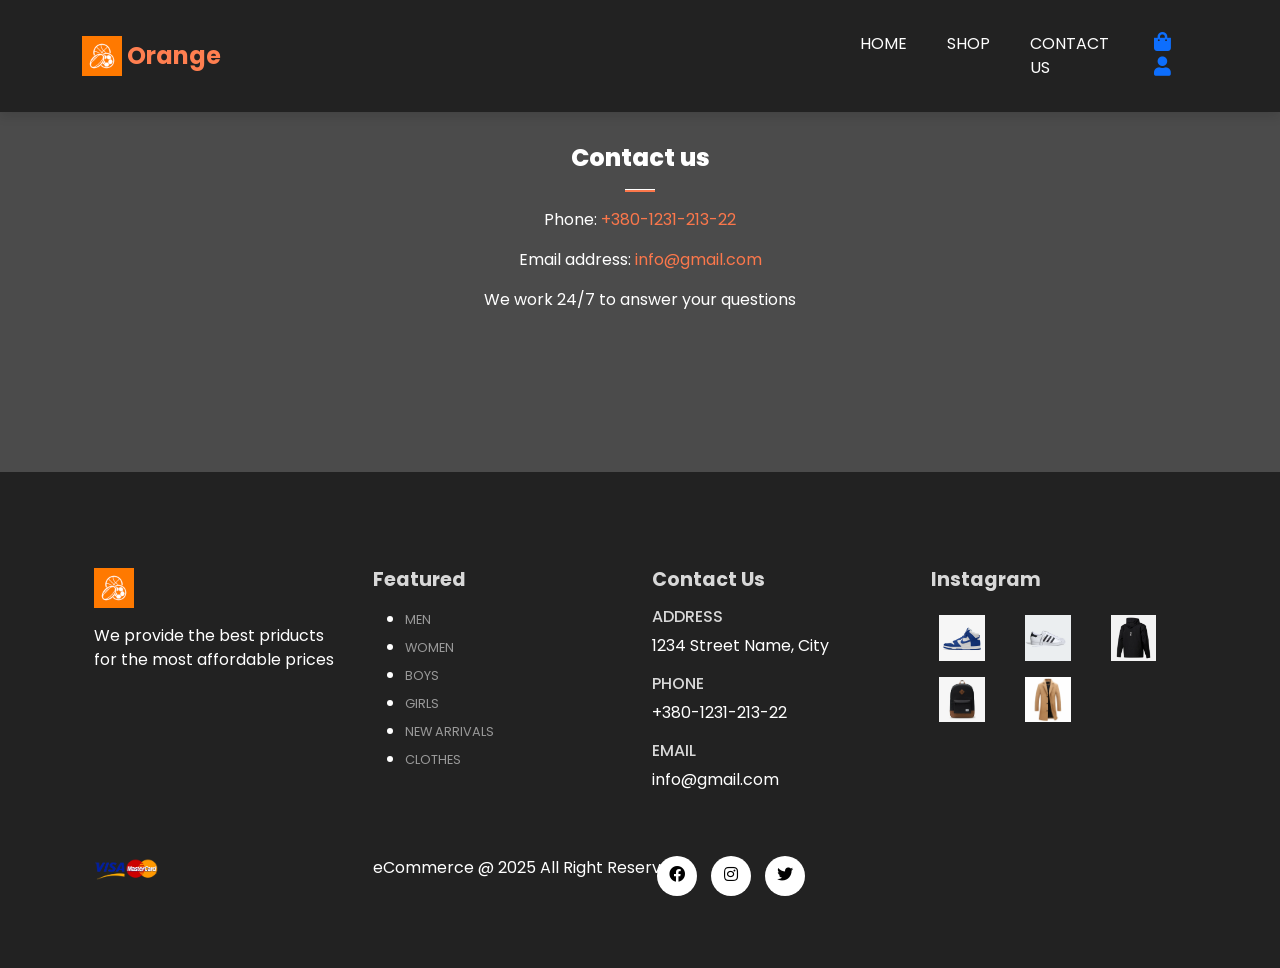
<file: contact.html>
<!DOCTYPE html>
<html lang="en">
<head>
    <meta charset="UTF-8">
    <meta name="viewport" content="width=device-width, initial-scale=1.0">
    <title>Home</title>

    <link href="https://cdn.jsdelivr.net/npm/bootstrap@5.3.3/dist/css/bootstrap.min.css" rel="stylesheet" integrity="sha384-QWTKZyjpPEjISv5WaRU9OFeRpok6YctnYmDr5pNlyT2bRjXh0JMhjY6hW+ALEwIH" crossorigin="anonymous">
    
    <link rel="stylesheet" href="https://use.fontawesome.com/releases/v5.15.4/css/all.css" integrity="sha384-DyZ88mC6Up2uqS4h/KRgHuoeGwBcD4Ng9SiP4dIRy0EXTlnuz47vAwmeGwVChigm" crossorigin="anonymous"/>

    <link rel="stylesheet" href="assets/css/style.css"/>
</head>
<body>
    
     <!--Navbar-->
     <nav class="navbar navbar-expand-lg navbar-light bg-white py-3 fixed-top">
      <div class="container">
        <img class="logo" src="assets/imgs/logo.jpeg"/>
        <h2 class="brand">Orange</h2>
        <button class="navbar-toggler" type="button" data-bs-toggle="collapse" data-bs-target="#navbarSupportedContent" aria-controls="navbarSupportedContent" aria-expanded="false" aria-label="Toggle navigation">
          <span class="navbar-toggler-icon"></span>
        </button>
        <div class="collapse navbar-collapse nav-buttons" id="navbarSupportedContent">
          <ul class="navbar-nav me-auto mb-2 mb-lg-0">
            
            <li class="nav-item">
              <a class="nav-link" href="index.html">Home</a>
            </li>
            
            <li class="nav-item">
              <a class="nav-link" href="shop.html">Shop</a>
            </li>
            
            <li class="nav-item">
              <a class="nav-link" href="contact.html">Contact us</a>
            </li>

            <li class="nav-item">
              <a href="cart.html"><i class="fa fa-shopping-bag" aria-hidden="true"></i></a> 
              <a href="account.html"><i class="fas fa-user"></i></a>
            </li>
                 

          </ul>
          
        </div>
      </div>
    </nav>
  

      <!--Contact-->
      <section id="contact" class="container my-5 py-5">
        <div class="container text-center mt-5">
            <h3>Contact us</h3>
            <hr class="mx-auto">
            <p class="w-50 mx-auto">
                Phone: <span>+380-1231-213-22</span>
            </p>
            <p class="w-50 mx-auto">
                Email address: <span>info@gmail.com</span>
            </p>
            <p class="w-50 mx-auto">
                We work 24/7 to answer your questions
            </p>
        </div>
      </section>

      
    


      <!--Footer-->
      <footer class="mt-5 py-5">
        <div class="row container mx-auto pt-5">
          <div class="footer-one col-lg-3 col-md-6 col-sm-12">
            <img class="logo" src="assets/imgs/logo.jpeg"/>
            <p class="pt-3">We provide the best priducts for the most affordable prices</p>
          </div>
          <div class="footer-one col-lg-3 col-md-6 col-sm-12">
            <h5 class="pb-2">Featured</h5>
            <ul class="text-uppercase">
              <li><a href="#">men</a></li>
              <li><a href="#">women</a></li>
              <li><a href="#">boys</a></li>
              <li><a href="#">girls</a></li>
              <li><a href="#">new arrivals</a></li>
              <li><a href="#">clothes</a></li>
            </ul>
          </div>
          <div class="footer-one col-lg-3 col-md-6 col-sm-12">
            <h5 class="pb-2">Contact Us</h5>
            <div>
              <h6 class="text-uppercase">Address</h6>
              <p>1234 Street Name, City</p>
            </div>
            <div>
              <h6 class="text-uppercase">Phone</h6>
              <p>+380-1231-213-22</p>
            </div>
            <div>
              <h6 class="text-uppercase">Email</h6>
              <p>info@gmail.com</p>
            </div>

          </div>
          <div class="footer-one col-lg-3 col-md-6 col-sm-12">
            <h5 class="pb-2">Instagram</h5>
            <div class="row">
              <img src="assets/imgs/featured1.jpeg" class="img-fluid w-25 h-100 m-2"/>
              <img src="assets/imgs/featured2.jpeg" class="img-fluid w-25 h-100 m-2"/>
              <img src="assets/imgs/featured3.jpeg" class="img-fluid w-25 h-100 m-2"/>
              <img src="assets/imgs/featured4.jpeg" class="img-fluid w-25 h-100 m-2"/>
              <img src="assets/imgs/clothes1.jpeg" class="img-fluid w-25 h-100 m-2"/>
            </div>
          </div>
        </div>

        <div class="copyright mt-5">
          <div class="row container mx-auto">
            <div class="col-lg-3 col-md-5 col-sm-12 mb-4">
              <img src="assets/imgs/payment.jpeg"/>
            </div>
            <div class="col-lg-3 col-md-5 col-sm-12 mb-4 text-nowrap mb-2"> 
              <p>eCommerce @ 2025 All Right Reserved</p>
            </div>
            <div class="col-lg-3 col-md-5 col-sm-12 mb-4"> 
              <a href="#"><i class="fab fa-facebook"></i></a>
              <a href="#"><i class="fab fa-instagram"></i></a>
              <a href="#"><i class="fab fa-twitter"></i></a>
            </div>
          </div>
        </div>
      </footer>
    <script src="https://cdn.jsdelivr.net/npm/bootstrap@5.3.3/dist/js/bootstrap.bundle.min.js" integrity="sha384-YvpcrYf0tY3lHB60NNkmXc5s9fDVZLESaAA55NDzOxhy9GkcIdslK1eN7N6jIeHz" crossorigin="anonymous"></script>
</body>
</html>
</file>
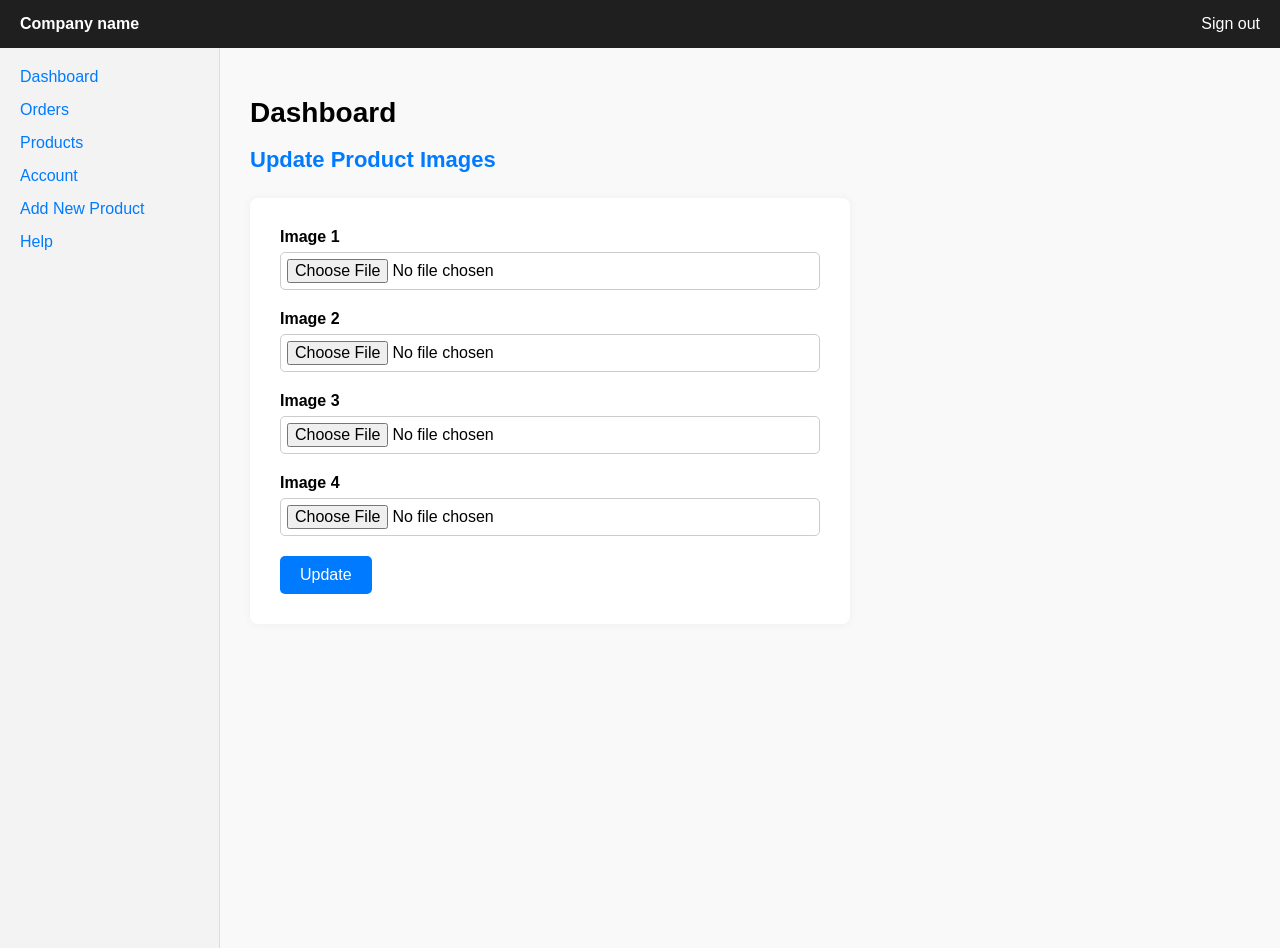
<file: admin/edit_images.html>
<!DOCTYPE html>
<html lang="en">
<head>
  <meta charset="UTF-8">
  <title>Update Product Images – Admin Panel</title>
  <style>
    * { box-sizing: border-box; }

    body {
      margin: 0;
      font-family: Arial, sans-serif;
      background-color: #f9f9f9;
    }

    .topbar {
      background-color: #1f1f1f;
      color: white;
      padding: 15px 20px;
      display: flex;
      justify-content: space-between;
      align-items: center;
    }

    .container {
      display: flex;
      min-height: 100vh;
    }

    .sidebar {
      width: 220px;
      background-color: #f3f3f3;
      padding: 20px;
      border-right: 1px solid #ddd;
    }

    .sidebar a {
      display: block;
      margin-bottom: 15px;
      color: #007bff;
      text-decoration: none;
      font-weight: 500;
    }

    .sidebar a:hover {
      text-decoration: underline;
    }

    .content {
      flex: 1;
      padding: 30px;
    }

    .content h1 {
      margin-bottom: 10px;
      font-size: 28px;
    }

    .content h2 {
      font-size: 22px;
      color: #007bff;
      margin-bottom: 25px;
    }

    form {
      background-color: white;
      padding: 30px;
      border-radius: 8px;
      box-shadow: 0 0 10px rgba(0,0,0,0.05);
      max-width: 600px;
    }

    .form-group {
      margin-bottom: 20px;
    }

    .form-group label {
      display: block;
      margin-bottom: 6px;
      font-weight: bold;
    }

    .form-group input[type="file"] {
      width: 100%;
      border: 1px solid #ccc;
      border-radius: 5px;
      padding: 6px;
      font-size: 16px;
    }

    .btn {
      padding: 10px 20px;
      background-color: #007bff;
      color: white;
      border: none;
      border-radius: 5px;
      font-size: 16px;
      cursor: pointer;
    }

    .btn:hover {
      background-color: #0056b3;
    }
  </style>
</head>
<body>

  <div class="topbar">
    <div><strong>Company name</strong></div>
    <div><a href="#" style="color:white; text-decoration:none;">Sign out</a></div>
  </div>

  <div class="container">
    <div class="sidebar">
      <a href="index.html">Dashboard</a>
      <a href="#">Orders</a>
      <a href="#">Products</a>
      <a href="#">Account</a>
      <a href="add_product.html">Add New Product</a>
      <a href="#">Help</a>
    </div>

    <div class="content">
      <h1>Dashboard</h1>
      <h2>Update Product Images</h2>

      <form action="#" method="post" enctype="multipart/form-data">
        <!-- При необхідності, додайте<input type="hidden" name="product_id" value="…">-->

        <div class="form-group">
          <label for="image1">Image 1</label>
          <input type="file" id="image1" name="image1">
        </div>

        <div class="form-group">
          <label for="image2">Image 2</label>
          <input type="file" id="image2" name="image2">
        </div>

        <div class="form-group">
          <label for="image3">Image 3</label>
          <input type="file" id="image3" name="image3">
        </div>

        <div class="form-group">
          <label for="image4">Image 4</label>
          <input type="file" id="image4" name="image4">
        </div>

        <button type="submit" class="btn">Update</button>
      </form>
    </div>
  </div>

</body>
</html>
</file>
<file: assets/css/style.css>
@import url('https://fonts.googleapis.com/css2?family=Poppins:ital,wght@0,300&display=swap');

.nav-buttons{
    margin-left:55%;
}


*{
    margin: 0;
    padding: 0;
    box-sizing: border-box;
}

body{
    font-family: 'Poppins', sans-serif;
    background-color: #4b4b4b;
    color: #fff;
    display: flex;
    flex-direction: column;
    min-height: 100vh;
}

main {
    flex: 1;
    
}


h1{
    font-size: 2.5rem;
    font-weight: 700;
}

h2{
    font-size: 1.8rem;
    font-weight: 600;
}

h3{
    font-size: 1.5rem;
    font-weight: 800;
}

h4{
    font-size: 1.2rem;
    font-weight: 600;
}

h5{
    font-size: 1rem;
    font-weight: 400;
}

h6{
    color:#D8D8D8;
}

button{
    font-size: 0.8rem;
    font-weight: 900;
    outline: none;
    border: none;
    background-color: #1d1d1d;
    color:aliceblue;
    padding: 13px 30px;
    text-transform: uppercase;
    cursor: pointer;
    transition: 0.5s ease;

}

button:hover{
    background-color: coral;
}

.navbar{
    
    font-size: 16px;
    padding-top: 2rem !important;
    padding-bottom: 2rem !important;
    top: 0;
    left: 0;
    box-shadow: 0 5px 10px rgba(0,0,0,0.1);
    background-color: #222222 !important;
}

.navbar-light .navbar-nav .nav-link{
    padding: 0 20px;
    color: #ffffff;
    transition: 0.4s ease;
}

.navbar-light .navbar-nav .nav-link:hover, 
.navbar i:hover,
.navbar-light .navbar-nav .nav-link.active
.navbar i:hover{
    color:coral;
}

.navbar i{
    font-size: 1.2rem;
    padding: 0 0.7px;
    transition: 0.4s ease;;
    cursor: pointer;
    margin-left: 5px;
}

.navbar .logo {
    width: 40px;
}

.navbar .brand {
    font-size: 1.5rem;
    font-weight: bold;
}

.navbar .nav-link {
    color: #333;
    text-transform: uppercase;
}

.navbar .nav-link:hover {
    color: #fb774b;
}
@media only screen and (max-width:990px){
    .nav-buttons{
        margin: 10px;
    }
    .nav-buttons ul{
        margin: 1rem;
        justify-content: flex-start;
        align-items: flex-start;
        text-align: left;
    }

    .nav-buttons ul .fas{
        margin: 20px 5px 10px 20px;

    }
}


#home{
    background-image: url('../imgs/back.jpeg');
    width: 100%;
    min-height: 100vh; 
    background-size: cover;
    background-position-x: 0px;
    background-position-y: 0px;
    display: flex;
    flex-direction: column;
    justify-content: center;
    align-items: flex-start;
}

#home span{
    color: coral;
}

#new .one img{
    width: 100%;
    height: 100%;
    background-position: center;
    background-repeat: none;
    background-size: cover;
}

#new .one{
    position: relative;
}

#new .one .details{
    position: absolute;
    top: 0;
    left: 0;
    color: burlywood;
    font-weight: bold;
    transition: 0.4s ease;
    opacity: 0.8;
    background-color: rgb(1,1,1);
    width: 100%;
    height: 100%;
}

#new .one .details:hover{
    background-color: darkgoldenrod;
}

#new .one:nth-child(1) .details{
    display: flex;
    justify-content: center;
    flex-direction: column;
    align-items: center;
    text-align: center;
}

#new .one:nth-child(2) .details{
    display: flex;
    justify-content: center;
    flex-direction: column;
    align-items: center;
    text-align: center;
}

#new .one:nth-child(3) .details{
    display: flex;
    justify-content: center;
    flex-direction: column;
    align-items: center;
    text-align: center;
}

/* Product */

.shop-flex-container {
    display: flex;
    align-items: flex-start;
    gap: 1px; 
}


#search{
    width: 30%; 
    min-width: 260px;
    max-width: 400px;
       
    padding-right: 0px;
    box-sizing: border-box;
  }
#featured {
    flex: 1 1 0%;
    min-width: 0;
}
.btn-link-as-button {
    display: inline-block;
    font-size: 0.8rem;
    font-weight: 900;
    outline: none;
    border: none;
    background-color: #1d1d1d;
    color: aliceblue;
    padding: 13px 30px;
    text-transform: uppercase;
    cursor: pointer;
    transition: 0.5s ease;
    text-align: center;
    text-decoration: none;
}
.btn-link-as-button:hover {
    background-color: coral;
    color: #fff;
}



.cart-quantity{
    background-color: #fb774b;
    color: #fff;
    padding: 3px 3px;
    border-radius: 60%;
    margin: -3px;
    font-size: 1rem;
}

.applied-filters .badge {
    background: #fff;
    color: #222;
    border: 1px solid #fb774b;
    border-radius: 20px;
    padding: 8px 14px;
    margin-right: 8px;
    font-size: 1rem;
    display: inline-flex;
    align-items: center;
}



.product{
    cursor: pointer;
    margin-bottom: 2rem;
}

.product img{
    transition: 0.3s all;
}

.product:hover img{
    opacity: 0.7;
}
.product .buy-btn{
    background-color: #fb774b;
    transform: translateY(50px);
    opacity: 0;
    transition: 0.3s all;
    color: #fff;
    background-color: #fb774b;
}

.product:hover .buy-btn{
    transform: translateY(0px);
    opacity: 1;
}

hr{
    width: 30px;
    height: 3px !important;
    opacity: 1 !important;
    background-color: #fb774b;
}

.star{
    padding: 10px 0;
}

.star i{
    font-size: 0.9rem;
    color: goldenrod;
}

#banner{
    background-image: url('../imgs/back.jpeg');
    width: 100%;
    height: 80vh; 
    background-size: cover;
    background-position-x: center;
    background-position-y: 0px;
    background-repeat: no-repeat;
    background-attachment: fixed;
    display: flex;
    flex-direction: column;
    justify-content: center;
    align-items: flex-start;
}

#banner h1{
    color: coral;
}

#banner button{
    background-color: #fb774b;
}

#banner button:hover{
    background-color: #1d1d1d;
}

footer{
    background-color: #222222;
}

footer h5{
    color: #D8D8D8;
    font-weight: 700;
    font-size: 1.2rem;
}

footer li{
    padding-bottom: 4px;
}

footer li a{
    font-size: 0.8rem;
    color: #999;
    text-decoration: none;
}

footer li a:hover{
    color: #D8D8D8;
}

footer .copyright a{
    color: #000;
    height: 40px;
    width: 40px;
    background-color: #fff;
    display: inline-block;
    text-align: center;
    line-height: 38px;
    border-radius: 50%;
    transition: 0.3s ease;
    margin: 0 5px;
}

footer .copyright a:hover{
    color: #fff;
    background-color: #fb774b;
}

footer p{
    color: #fff;
}

footer .copyright img{
    width: 25%;
}

.logo{
    width: 40px;
    height: 40px;
}

.navbar .brand{
    color: coral !important;
    margin: 3px 5px;
    font-size: 1.5rem;
}

.small-img-group{
    display: flex;
    justify-content: space-between;
   
}

.small-img-col{
    flex-basis: 24%;
    cursor: pointer;
}

.single-product input{
    width: 50px;
    height: 40px;
    padding-left: 10px;
    font-size: 16px;
    margin-right: 10px;
}

.single-product input:focus{
    outline: none;
}

.single-product .buy-btn{
    background-color: #fb774b;
    opacity: 1;
    transition: 0.4s all;
}

.single-product .buy-btn:hover{
    background-color: #222222;
}


/*Cart*/

.cart table{
    width: 100%;
    border-collapse: collapse;
   
}

.cart .product-info{
    display: flex;
    flex-wrap: wrap;
}

.cart th{
    text-align: left;
    padding: 5px 10px;
    color: #fff;
    background-color: #fb774b;
}

.cart td{
    padding: 10px 20px;
}

.cart td img{
    width: 80px;
    height: 80px;
    margin-right: 10px;
}

.cart td input{
    width: 40px;
    height: 30px;
    padding: 5px;
}

.cart td a{
    color: #fb774b;

}

.cart .remove-btn{
    color: #fb774b;
    text-decoration: none;
    font-size: 14px;
    background-color: white;
    border: none;
    width: 100px;  
    height: 40px; 
    display: inline-block;
    text-align: center;
    line-height: 30px;
}

.cart .edit-btn{
    color: #fb774b;
    text-decoration: none;
    font-size: 15px;
    background-color: white;
    border: none;
   
}

.cart .product-info p{
    margin: 3px;
}

.cart-total{
    display: flex;
    justify-content: flex-end;
}

.cart-total table{
    width: 100%;
    max-width: 500px;
    border-top: 3px solid #fb774b;
}

td:last-child{
    text-align: right;
}

th:last-child{
    text-align: right;
}


.checkout-container{
    display: flex;
    justify-content: flex-end;
}
.checkout-btn{
    display: flex;
    justify-content: flex-end;
    background-color: #fb774b;
    color: #fff;
}

/*Login*/

#login-form{
    width: 50%;
    margin: 5px auto;
    text-align: center;
    padding: 20px;
    border-top: 1px solid #fb774b;
}

#login-form input{
    width: 50%;
    margin: 5px auto;
}

#login-form #login-btn{
    background-color: #fb774b;
    color: #fff;
}

#login-form #register-url{
    color: #fb774b;
}

/*Registr*/

#register-form{
    width: 50%;
    margin: 5px auto;
    text-align: center;
    padding: 20px;
    border-top: 1px solid #fb774b;
}

#register-form input{
    width: 50%;
    margin: 5px auto;
}

#register-form #register-btn{
    background-color: #fb774b;
    color: #fff;
}

#register-form #login-url{
    color: #fb774b;
}

/*Acc*/

#account-form{
    width: 50%;
    margin: 35px auto;
    text-align: center;
    padding: 20px;
}

#account-form input{
    margin: 5px auto;
}

#account-form #change-pass-btn{
    color: #fff;
    background-color: #fb774b;
}

.account-info #orders-btn,#logout-btn{
    color: #fb774b;
    text-decoration: none;
}

/*Orders*/

.orders table{
    width: 100%;
    border-collapse: collapse;
}

.orders .product-info{
    display: flex;
    flex-wrap: wrap;
}

.orders th{
   
    padding: 5px 10px;
    color: #fff;
    background-color: #fb774b;
 
}


.orders td{
    padding: 10px 20px;
}

.orders td img{
    width: 80px;
    height: 80px;
    margin-right: 10px;
}

.orders .order-details-btn{
    color: #fff;
    background-color: #fb774b;
}
/*Checkout*/

#checkout-form .checkout-small-element{
    display: inline-block;
    width: 48%;
    margin: 10px auto;
}

#checkout-form .checkout-large-element{
    width: 96.5%;

}

#checkout-form .checkout-btn-container{
    margin: 10px;
    text-align: right;
    margin-right: 40px;
}

#checkout-form #checkout-btn{
    color: #fff;
    background-color: #fb774b;
}

/*Contact*/

#contact span{
    color: #fb774b;
}

#paypal-button-container {
    width: 400px; 
    margin: 20px auto; 
}

.wishlist-container {
    padding: 20px;
    background-color: #f9f9f9;
}

.wishlist-items {
    display: flex;
    flex-wrap: wrap;
    gap: 20px;
}
/* Wishlist */
.wishlist table {
    width: 100%;
    border-collapse: collapse;
}

.wishlist th, .wishlist td {
    padding: 15px;
    text-align: left;
}

.wishlist th {
    background-color: #fb774b;
    color: #fff;
}

.wishlist td {
    border-bottom: 1px solid #ddd;
}

.wishlist .product-info {
    display: flex;
    align-items: center;
}

.wishlist .product-info img {
    width: 80px;
    height: 80px;
    margin-right: 15px;
}

.wishlist .remove-btn {
    background-color: #fb774b;
    color: white;
    padding: 5px 10px;
    cursor: pointer;
    border: none;
    transition: background-color 0.3s;
}

.wishlist .remove-btn:hover {
    background-color: #e85d3e;
}
.product-actions {
  display: flex;
  align-items: center;
  gap: 0.5rem;
}

/* 1) Фіксуємо область кнопки */
.wishlist-btn {
  background: transparent !important;
  border: none;
  padding: 0;
  cursor: pointer;
  display: inline-flex;
  align-items: center;
  justify-content: center;
  width: 1.5rem;   /* фіксована ширина */
  height: 1.5rem;  /* фіксована висота */
}

/* 2) Іконки серця — однакового розміру, без абсолютного позиціювання */
.wishlist-btn .far,
.wishlist-btn .fas {
  font-size: 1.5rem;
  line-height: 1;
  transition: color 0.3s ease;
}

/* 3) В початковому стані показуємо тільки outline */
.wishlist-btn .far {
  display: inline-block;
  color: #ccc;
}
.wishlist-btn .fas {
  display: none;
  color: coral;
}

/* 4) При hover міняємо, але контейнер не зсувається */
.wishlist-btn:hover .far {
  display: none;
}
.wishlist-btn:hover .fas {
  display: inline-block;
}
/* Кнопка "сердечко" у правому верхньому куті картки */
.wishlist-btn-container {
    position: absolute;
    top: 10px;
    right: 10px;
    z-index: 10;
}

.wishlist-section {
    min-height: 60vh;
}
/* 5) Якщо товар вже у списку бажаного — підсвічуємо серце coral одразу */
.wishlist-btn.active .far {
  display: none;
}

.wishlist-btn.active .fas {
  display: inline-block;
}

/* Рамка товару в списку бажань */
.card {
  border: 2px solid #333333; /* Темно-сіра рамка */
  border-radius: 10px;
  box-shadow: 0 4px 6px rgba(0, 0, 0, 0.1); /* Тінь для ефекту */
}

/* Збільшення та переміщення кнопки корзини вправо */
.card-body {
  display: flex;
  flex-direction: column;
  justify-content: space-between;
  height: 100%;
}

.card-body .btn-link {
  font-size: 1.2rem; /* Збільшуємо розмір іконки */
  padding: 10px; /* Трохи більше відступів */
  margin-top: 10px; /* Відступ від кнопки Add to Cart */
  align-self: flex-end; /* Переміщаємо вправо */
}


.product {
    width: 25%;
    height: 500px;
    background-color: #2e2e2e;
    box-shadow: 0 4px 6px rgba(0, 0, 0, 0.1);
    padding: 15px;
    border-radius: 5px;
}
.product {
    display: flex;
    flex-direction: column;
    align-items: center;
    margin-bottom: 20px;
    position: relative; 
  }

.product img {
    width: 85%;
    height: 300px;
    object-fit: cover;
}

.details {
    padding: 10px;
    text-align: center;
}

button.remove-btn {
    background-color: #fb774b;
    color: white;
    border: none;
    padding: 10px 20px;
    cursor: pointer;
    font-size: 14px;
}

button.remove-btn:hover {
    background-color: #e85d3e;
}

/* --- HELP MODAL --- */
#helpModal {
    display: none; /* Спочатку приховано */
    position: fixed;
    z-index: 9999;
    left: 0;
    top: 0;
    width: 100%;
    height: 100%;
    overflow: auto;
    background-color: rgba(0,0,0,0.7); /* затемнення */
}

#helpModal .modal-content {
    background-color: #2e2e2e;
    margin: 10% auto;
    padding: 20px;
    border: 2px solid #fb774b;
    border-radius: 10px;
    width: 40%;
    color: white;
    position: relative;
    box-shadow: 0 4px 12px rgba(0,0,0,0.4);
}

#helpModal h2 {
    margin-bottom: 15px;
    color: coral;
}

#helpModal label {
    display: block;
    margin-top: 10px;
    color: #000000;
}

#helpModal input,
#helpModal textarea {
    width: 100%;
    padding: 10px;
    margin-top: 5px;
    background-color: #868686;
    border: 1px solid #fb774b;
    border-radius: 5px;
    color: #fff;
    font-size: 1rem;
}

#helpModal textarea {
    resize: vertical;
}

#helpModal .close-btn {
    position: absolute;
    top: 10px;
    right: 15px;
    font-size: 1.5rem;
    color: #fff;
    background: none;
    border: none;
    cursor: pointer;
}

#helpModal .submit-btn {
    margin-top: 15px;
    background-color: #fb774b;
    color: #fff;
    border: none;
    padding: 12px 25px;
    font-size: 1rem;
    border-radius: 5px;
    cursor: pointer;
    transition: 0.3s ease;
}

#helpModal .submit-btn:hover {
    background-color: #e85d3e;
}

/* Кнопка "Help"  */
.help-btn {
    position: fixed;
    bottom: 30px;
    right: 30px;
    background-color: #fb774b;
    color: white;
    border: none;
    padding: 12px 20px;
    border-radius: 50px;
    font-size: 1rem;
    cursor: pointer;
    z-index: 10000;
    box-shadow: 0 4px 8px rgba(0,0,0,0.2);
}

.help-btn:hover {
    background-color: #e85d3e;
}
#mainImg {
  max-height: 600px;
  width: 100%;
  object-fit: contain;
}

.small-img-group {
  display: flex;
  justify-content: space-between;
  margin-top: 10px;
  max-width: 100%;
}

.small-img-col {
  flex: 1;
  padding: 0 5px;
}


#autoFiltersForm label{
    font-size: 1.1rem;
    font-weight: 600;
    text-decoration: underline;
    color: coral; 
    
}
#autoFiltersForm h5 {
    font-size: 1.1rem;
    font-weight: 600;
    text-decoration: underline;
    color: coral; 
     text-align: center; 
    display: block; 
}


#autoFiltersForm .form-check-label {
    font-size: 0.875rem;
    text-decoration: none !important;
    color: #ffffff; 
}

#autoFiltersForm input[type="text"],
#autoFiltersForm input[type="number"],
#autoFiltersForm select,
#autoFiltersForm input[type="submit"] {
    width: 220px;      
    max-width: 100%;
    min-width: 240px;
    box-sizing: border-box;
    margin-bottom: 10px;
}
#priceInput {
    width: 60px !important;
    max-width: 140px !important;
    min-width: 110px !important;
}


#autoFiltersForm a {
    text-decoration: none !important;
}


/* ...existing code... */
@media (max-width: 991.98px) {
  #brand .row img,
  #bags .product,
  #t-shirts .product,
  #accessories .product,
  #shoes .product {
    margin-bottom: 24px;
  }
}
@media (max-width: 767.98px) {
  #featured .container {
    margin-top: 2.5rem !important;
    padding-top: 2.5rem !important;
  }
  #brand .row img,
  #bags .product,
  #t-shirts .product,
  #accessories .product,
  #shoes .product {
    width: 100%;
    max-width: 100%;
    margin-bottom: 20px;
  }
  #brand .row,
  .container-fluid,
  .container {
    padding-left: 8px !important;
    padding-right: 8px !important;
  }
  #home h1 {
    font-size: 2rem;
  }
  #home h5 {
    font-size: 1.1rem;
  }
  #home p {
    font-size: 1rem;
  }
  #home button {
    width: 100%;
    margin-top: 1rem;
  }
  .product .buy-btn,
  .product .wishlist-btn {
    width: 100%;
    margin-bottom: 8px;
  }
  .details h2 {
    font-size: 1.2rem;
  }
  .details button {
    width: 100%;
    font-size: 0.9rem;
  }
   #mobileFilters {
    margin-bottom: 32px !important; 
    font-size: 1.15rem;
    font-weight: 600;
  }
  #mobileFilters label,
  #mobileFilters h5 {
    font-size: 1.15rem;
    font-weight: 700;
    letter-spacing: 0.5px;
  }
  #mobileFilters,
#mobileFilters label,
#mobileFilters h5 {
    font-weight: 800 !important;
    font-size: 1.25rem !important;
    color: coral !important;
    background: transparent !important;
    box-shadow: none !important;
}
#mobileFilters input,
#mobileFilters select {
    font-size: 1.1rem !important;
    font-weight: 700 !important;
}
  #mobileFilters .form-check-label {
    font-size: 1.05rem;
    font-weight: 600;
  }
  #mobileFilters input,
  #mobileFilters select {
    font-size: 1.05rem;
    font-weight: 600;
  }
}
@media (max-width: 575.98px) {
  #brand .row img,
  #bags .product,
  #t-shirts .product,
  #accessories .product,
  #shoes .product {
    padding-left: 0 !important;
    padding-right: 0 !important;
  }
  .container,
  .container-fluid {
    padding-left: 2px !important;
    padding-right: 2px !important;
  }
  .account-info {
    padding: 10px 0 !important;
  }
  .editable-group label {
    display: block;
    font-size: 1.05rem;
    font-weight: 700;
    margin-bottom: 2px;
  }
  .editable-group {
    margin-bottom: 14px;
    font-size: 1rem;
  }
  .edit-icon {
    font-size: 1.2rem;
    margin-left: 8px;
    vertical-align: middle;
  }
  .edit-form input,
  .edit-form button,
  #account-form input,
  #account-form button {
    width: 100% !important;
    font-size: 1rem !important;
    margin-bottom: 8px;
  }
  #account-form {
    width: 98% !important;
    margin: 10px auto !important;
    padding: 10px !important;
    border-radius: 10px;
    background: #222 !important;
    box-shadow: 0 2px 8px rgba(0,0,0,0.08);
  }
  #account-form label {
    font-size: 1rem;
    font-weight: 700;
  }
  #account-form .form-group {
    margin-bottom: 12px;
  }
  #change-pass-btn {
    width: 100% !important;
    font-size: 1.1rem !important;
    padding: 12px 0 !important;
    margin-top: 10px !important;
  }
  .orders table,
  .orders th,
  .orders td {
    font-size: 0.95rem !important;
    padding: 6px !important;
  }
  .orders th,
  .orders td {
    white-space: nowrap;
  }
  .orders .order-details-btn {
    font-size: 0.95rem !important;
    padding: 6px 10px !important;
  }
  #orders .container {
    padding-left: 4px !important;
    padding-right: 4px !important;
  }
  .container.text-center.mt-3.pt-5 {
    margin-top: 1.2rem !important;
    padding-top: 1.2rem !important;
  }
}
@media (max-width: 449.98px) {
  #account-form {
    padding: 4px !important;
    border-radius: 6px;
  }
  .editable-group label,
  #account-form label {
    font-size: 0.95rem !important;
  }
  .edit-form input,
  .edit-form button,
  #account-form input,
  #account-form button {
    font-size: 0.95rem !important;
    padding: 8px !important;
  }
  .orders table,
  .orders th,
  .orders td {
    font-size: 0.85rem !important;
    padding: 4px !important;
  }
}




/* Фільтр і форма пошуку*/
@media (max-width: 991.98px) {
  #register-form,
  #login-form {
    width: 98% !important;
    padding: 10px !important;
    margin: 0 auto !important;
    border-top: none !important;
    box-shadow: 0 2px 8px rgba(0,0,0,0.08);
    background: #222 !important;
    border-radius: 10px;
  }
  #register-form .form-group,
  #login-form .form-group {
    margin-bottom: 14px !important;
  }
  #register-form input,
  #login-form input {
    width: 100% !important;
    font-size: 1rem !important;
    padding: 10px !important;
  }
  #register-btn,
  #login-btn,
  #login-url,
  #register-url {
    width: 100% !important;
    margin-top: 10px !important;
    font-size: 1.1rem !important;
    padding: 12px 0 !important;
  }
  .container.text-center.mt-3.pt-5 {
    margin-top: 1.2rem !important;
    padding-top: 1.2rem !important;
  }
  .mx-auto.container {
    padding: 0 !important;
  }
  .alert {
    font-size: 1rem !important;
    padding: 10px !important;
  }
  
    #search .container {
    padding: 0 8px !important;
  }
  #autoFiltersForm .row > div {
    width: 100% !important;
    max-width: 100%;
  }
}
#mobileFilters {
 
    padding: 15px;
    border-radius: 8px;
    box-shadow: 0 2px 8px rgba(0,0,0,0.05);
    margin-bottom: 20px;
}





/* Карточки товарів */
@media (max-width: 767.98px) {
  #register-form,
  #login-form {
    width: 98% !important;
    padding: 10px !important;
    margin: 0 auto !important;
    border-top: none !important;
    box-shadow: 0 2px 8px rgba(0,0,0,0.08);
    background: #222 !important;
    border-radius: 10px;
  }
  #register-form .form-group,
  #login-form .form-group {
    margin-bottom: 14px !important;
  }
  #register-form input,
  #login-form input {
    width: 100% !important;
    font-size: 1rem !important;
    padding: 10px !important;
  }
  #register-btn,
  #login-btn,
  #login-url,
  #register-url {
    width: 100% !important;
    margin-top: 10px !important;
    font-size: 1.1rem !important;
    padding: 12px 0 !important;
  }
  .container.text-center.mt-3.pt-5 {
    margin-top: 1.2rem !important;
    padding-top: 1.2rem !important;
  }
  .mx-auto.container {
    padding: 0 !important;
  }
  .alert {
    font-size: 1rem !important;
    padding: 10px !important;
  }
  .account-info {
    padding: 10px 0 !important;
  }
  .editable-group label {
    display: block;
    font-size: 1.05rem;
    font-weight: 700;
    margin-bottom: 2px;
  }
  .editable-group {
    margin-bottom: 14px;
    font-size: 1rem;
  }
  .edit-icon {
    font-size: 1.2rem;
    margin-left: 8px;
    vertical-align: middle;
  }
  .edit-form input,
  .edit-form button,
  #account-form input,
  #account-form button {
    width: 100% !important;
    font-size: 1rem !important;
    margin-bottom: 8px;
  }
  #account-form {
    width: 98% !important;
    margin: 10px auto !important;
    padding: 10px !important;
    border-radius: 10px;
    background: #222 !important;
    box-shadow: 0 2px 8px rgba(0,0,0,0.08);
  }
  #account-form label {
    font-size: 1rem;
    font-weight: 700;
  }
  #account-form .form-group {
    margin-bottom: 12px;
  }
  #change-pass-btn {
    width: 100% !important;
    font-size: 1.1rem !important;
    padding: 12px 0 !important;
    margin-top: 10px !important;
  }
  .orders table,
  .orders th,
  .orders td {
    font-size: 0.95rem !important;
    padding: 6px !important;
  }
  .orders th,
  .orders td {
    white-space: nowrap;
  }
  .orders .order-details-btn {
    font-size: 0.95rem !important;
    padding: 6px 10px !important;
  }
  #orders .container {
    padding-left: 4px !important;
    padding-right: 4px !important;
  }
  .container.text-center.mt-3.pt-5 {
    margin-top: 1.2rem !important;
    padding-top: 1.2rem !important;
  }
}
@media (max-width: 449.98px) {
  #account-form {
    padding: 4px !important;
    border-radius: 6px;
  }
  .editable-group label,
  #account-form label {
    font-size: 0.95rem !important;
  }
  .edit-form input,
  .edit-form button,
  #account-form input,
  #account-form button {
    font-size: 0.95rem !important;
    padding: 8px !important;
  }
  .orders table,
  .orders th,
  .orders td {
    font-size: 0.85rem !important;
    padding: 4px !important;
  }
    .product {
    width: 100% !important;
    min-width: 0 !important;
    max-width: 100% !important;
    height: auto !important;
    margin-bottom: 20px;
    padding: 10px;
  }
  .product img {
    width: 100% !important;
    height: auto !important;
    max-height: 220px;
    object-fit: cover;
  }
  .buy-btn {
    width: 100%;
    margin-bottom: 8px;
    font-size: 1rem;
    padding: 12px 0;
  }
  .wishlist-btn-container {
    top: 5px;
    right: 5px;
  }
  .star {
    font-size: 1rem;
  }
    #mobileFilters {
    margin-top: 0;
    margin-bottom: 20px;
  }

}


@media (max-width: 575.98px) {
  #search .container {
    padding: 0 2px !important;
  }
  #autoFiltersForm label,
  #autoFiltersForm h5 {
    font-size: 1rem;
  }
  .product {
    padding: 5px;
  }
  .product img {
    max-height: 150px;
  }
  #mobileFilters {
    margin-bottom: 48px !important;
    font-size: 1.2rem !important;
    font-weight: 800 !important;
    color: coral !important;
    background: transparent !important;
    box-shadow: none !important;
    padding: 10px 2px !important;
  }
  #mobileFilters label,
  #mobileFilters h5 {
    font-size: 1.15rem !important;
    font-weight: 800 !important;
    color: coral !important;
    background: transparent !important;
    box-shadow: none !important;
    letter-spacing: 0.5px;
  }
  #mobileFilters .form-check-label {
    font-size: 1.05rem !important;
    font-weight: 700 !important;
    color: coral !important;
  }
  #mobileFilters input,
  #mobileFilters select {
    font-size: 1.05rem !important;
    font-weight: 700 !important;
  }
  #featured .container {
    margin-top: 2.5rem !important;
    padding-top: 2.5rem !important;
  }
  .account-info {
    padding: 10px 0 !important;
  }
  .editable-group label {
    display: block;
    font-size: 1.05rem;
    font-weight: 700;
    margin-bottom: 2px;
  }
  .editable-group {
    margin-bottom: 14px;
    font-size: 1rem;
  }
  .edit-icon {
    font-size: 1.2rem;
    margin-left: 8px;
    vertical-align: middle;
  }
  .edit-form input,
  .edit-form button,
  #account-form input,
  #account-form button {
    width: 100% !important;
    font-size: 1rem !important;
    margin-bottom: 8px;
  }
  #account-form {
    width: 98% !important;
    margin: 10px auto !important;
    padding: 10px !important;
    border-radius: 10px;
    background: #222 !important;
    box-shadow: 0 2px 8px rgba(0,0,0,0.08);
  }
  #account-form label {
    font-size: 1rem;
    font-weight: 700;
  }
  #account-form .form-group {
    margin-bottom: 12px;
  }
  #change-pass-btn {
    width: 100% !important;
    font-size: 1.1rem !important;
    padding: 12px 0 !important;
    margin-top: 10px !important;
  }
  .orders table,
  .orders th,
  .orders td {
    font-size: 0.95rem !important;
    padding: 6px !important;
  }
  .orders th,
  .orders td {
    white-space: nowrap;
  }
  .orders .order-details-btn {
    font-size: 0.95rem !important;
    padding: 6px 10px !important;
  }
  #orders .container {
    padding-left: 4px !important;
    padding-right: 4px !important;
  }
  .container.text-center.mt-3.pt-5 {
    margin-top: 1.2rem !important;
    padding-top: 1.2rem !important;
  }
}
@media (max-width: 449.98px) {
  #account-form {
    padding: 4px !important;
    border-radius: 6px;
  }
  .editable-group label,
  #account-form label {
    font-size: 0.95rem !important;
  }
  .edit-form input,
  .edit-form button,
  #account-form input,
  #account-form button {
    font-size: 0.95rem !important;
    padding: 8px !important;
  }
  .orders table,
  .orders th,
  .orders td {
    font-size: 0.85rem !important;
    padding: 4px !important;
  }
}


@media (max-width: 575.98px) {
  #register-form,
  #login-form {
    width: 98% !important;
    padding: 10px !important;
    margin: 0 auto !important;
    border-top: none !important;
    box-shadow: 0 2px 8px rgba(0,0,0,0.08);
    background: #222 !important;
    border-radius: 10px;
  }
  #register-form .form-group,
  #login-form .form-group {
    margin-bottom: 14px !important;
  }
  #register-form input,
  #login-form input {
    width: 100% !important;
    font-size: 1rem !important;
    padding: 10px !important;
  }
  #register-btn,
  #login-btn,
  #login-url,
  #register-url {
    width: 100% !important;
    margin-top: 10px !important;
    font-size: 1.1rem !important;
    padding: 12px 0 !important;
  }
  .container.text-center.mt-3.pt-5 {
    margin-top: 1.2rem !important;
    padding-top: 1.2rem !important;
  }
  .mx-auto.container {
    padding: 0 !important;
  }
  .alert {
    font-size: 1rem !important;
    padding: 10px !important;
  }
  
  .pagination {
    flex-wrap: wrap;
    justify-content: center;
  }
  .pagination .page-item {
    margin-bottom: 4px;
  }
  #mobileFilters {
    margin-bottom: 48px !important;
    font-size: 1.2rem !important;
    font-weight: 800 !important;
    color: coral !important;
    background: transparent !important;
    box-shadow: none !important;
    padding: 10px 2px !important;
  }
  #mobileFilters label,
  #mobileFilters h5 {
    font-size: 1.15rem !important;
    font-weight: 800 !important;
    color: coral !important;
    background: transparent !important;
    box-shadow: none !important;
    letter-spacing: 0.5px;
  }
  #mobileFilters .form-check-label {
    font-size: 1.05rem !important;
    font-weight: 700 !important;
    color: coral !important;
  }
  #mobileFilters input,
  #mobileFilters select {
    font-size: 1.05rem !important;
    font-weight: 700 !important;
  }
  #featured .container {
    margin-top: 2.5rem !important;
    padding-top: 2.5rem !important;
  }
}
@media (max-width: 449.98px) {
  #mobileFilters {
    margin-bottom: 32px !important;
    font-size: 1rem !important;
    font-weight: 700 !important;
    color: coral !important;
    padding: 6px 1px !important;
    border-radius: 6px;
  }
  #mobileFilters label,
  #mobileFilters h5 {
    font-size: 1rem !important;
    font-weight: 700 !important;
    letter-spacing: 0.2px;
  }
  #mobileFilters .form-check-label {
    font-size: 0.95rem !important;
    font-weight: 600 !important;
  }
  #mobileFilters input,
  #mobileFilters select {
    font-size: 0.95rem !important;
    font-weight: 600 !important;
  }
  #featured .container {
    margin-top: 1.2rem !important;
    padding-top: 1.2rem !important;
  }
  .product {
    padding: 2px !important;
  }
  .product img {
    max-height: 100px !important;
  }
}
@media (max-width: 449.98px) and (min-width: 375px) {
  #register-form,
  #login-form {
    width: 98% !important;
    padding: 10px !important;
    margin: 0 auto !important;
    border-top: none !important;
    box-shadow: 0 2px 8px rgba(0,0,0,0.08);
    background: #222 !important;
    border-radius: 10px;
  }
  #register-form .form-group,
  #login-form .form-group {
    margin-bottom: 14px !important;
  }
  #register-form input,
  #login-form input {
    width: 100% !important;
    font-size: 1rem !important;
    padding: 10px !important;
  }
  #register-btn,
  #login-btn,
  #login-url,
  #register-url {
    width: 100% !important;
    margin-top: 10px !important;
    font-size: 1.1rem !important;
    padding: 12px 0 !important;
  }
  .container.text-center.mt-3.pt-5 {
    margin-top: 1.2rem !important;
    padding-top: 1.2rem !important;
  }
  .mx-auto.container {
    padding: 0 !important;
  }
  .alert {
    font-size: 1rem !important;
    padding: 10px !important;
  }
    #mobileFilters {
    margin-bottom: 28px !important;
    font-size: 1.05rem !important;
    font-weight: 700 !important;
    color: coral !important;
    padding: 8px 2px !important;
    border-radius: 6px;
  }
  #mobileFilters label,
  #mobileFilters h5 {
    font-size: 1.05rem !important;
    font-weight: 700 !important;
    letter-spacing: 0.2px;
  }
  #mobileFilters .form-check-label {
    font-size: 0.98rem !important;
    font-weight: 600 !important;
  }
  #mobileFilters input,
  #mobileFilters select {
    font-size: 0.98rem !important;
    font-weight: 600 !important;
  }
  #featured .container {
    margin-top: 1.5rem !important;
    padding-top: 1.5rem !important;
  }
  .product {
    padding: 4px !important;
  }
  .product img {
    max-height: 120px !important;
  }
  .account-info {
    padding: 10px 0 !important;
  }
  .editable-group label {
    display: block;
    font-size: 1.05rem;
    font-weight: 700;
    margin-bottom: 2px;
  }
  .editable-group {
    margin-bottom: 14px;
    font-size: 1rem;
  }
  .edit-icon {
    font-size: 1.2rem;
    margin-left: 8px;
    vertical-align: middle;
  }
  .edit-form input,
  .edit-form button,
  #account-form input,
  #account-form button {
    width: 100% !important;
    font-size: 1rem !important;
    margin-bottom: 8px;
  }
  #account-form {
    width: 98% !important;
    margin: 10px auto !important;
    padding: 10px !important;
    border-radius: 10px;
    background: #222 !important;
    box-shadow: 0 2px 8px rgba(0,0,0,0.08);
  }
  #account-form label {
    font-size: 1rem;
    font-weight: 700;
  }
  #account-form .form-group {
    margin-bottom: 12px;
  }
  #change-pass-btn {
    width: 100% !important;
    font-size: 1.1rem !important;
    padding: 12px 0 !important;
    margin-top: 10px !important;
  }
  .orders table,
  .orders th,
  .orders td {
    font-size: 0.95rem !important;
    padding: 6px !important;
  }
  .orders th,
  .orders td {
    white-space: nowrap;
  }
  .orders .order-details-btn {
    font-size: 0.95rem !important;
    padding: 6px 10px !important;
  }
  #orders .container {
    padding-left: 4px !important;
    padding-right: 4px !important;
  }
  .container.text-center.mt-3.pt-5 {
    margin-top: 1.2rem !important;
    padding-top: 1.2rem !important;
  }
}
@media (max-width: 449.98px) {
  #account-form {
    padding: 4px !important;
    border-radius: 6px;
  }
  .editable-group label,
  #account-form label {
    font-size: 0.95rem !important;
  }
  .edit-form input,
  .edit-form button,
  #account-form input,
  #account-form button {
    font-size: 0.95rem !important;
    padding: 8px !important;
  }
  .orders table,
  .orders th,
  .orders td {
    font-size: 0.85rem !important;
    padding: 4px !important;
  }
}

@media (max-width: 991.98px) {
  .navbar {
    padding-top: 1rem !important;
    padding-bottom: 1rem !important;
  }
  .navbar .logo {
    width: 32px;
    height: 32px;
  }
  .navbar .brand {
    font-size: 1.1rem;
    margin-left: 6px;
  }
  .navbar-nav {
    background: #222 !important;
    padding: 1rem 0.5rem;
    border-radius: 8px;
  }
  .navbar-nav .nav-link {
    color: #fff !important;
    font-size: 1.1rem;
    padding: 8px 0;
    border-bottom: 1px solid #333;
  }
  .navbar-nav .nav-link:last-child {
    border-bottom: none;
  }
  .nav-buttons {
    margin-left: 0 !important;
    margin-top: 1rem;
  }
  .navbar .fas,
  .navbar .far {
    font-size: 1.3rem;
    margin-left: 10px;
  }
  .cart-quantity {
    font-size: 0.95rem;
    padding: 2px 5px;
    margin-left: 2px;
  }
}

@media (max-width: 575.98px) {
  .navbar .brand {
    font-size: 1rem;
  }
  .navbar .logo {
    width: 26px;
    height: 26px;
  }
  .navbar-nav .nav-link {
    font-size: 1rem;
    padding: 7px 0;
  }
  .navbar .fas,
  .navbar .far {
    font-size: 1.1rem;
    margin-left: 7px;
  }
}
@media (max-width: 767.98px) {
  .navbar {
    padding-top: 0.7rem !important;
    padding-bottom: 0.7rem !important;
  }
  .navbar .logo {
    width: 28px;
    height: 28px;
  }
  .navbar .brand {
    font-size: 1rem;
    margin-left: 4px;
  }
  .navbar-nav {
    padding: 0.7rem 0.3rem;
    border-radius: 6px;
  }
  .navbar-nav .nav-link {
    font-size: 1rem;
    padding: 7px 0;
  }
  .navbar .fas,
  .navbar .far {
    font-size: 1.1rem;
    margin-left: 7px;
  }
  .cart-quantity {
    font-size: 0.9rem;
    padding: 2px 4px;
    margin-left: 1px;
  }
}

@media (max-width: 449.98px) {
  .navbar {
    padding-top: 0.4rem !important;
    padding-bottom: 0.4rem !important;
  }
  .navbar .logo {
    width: 22px;
    height: 22px;
  }
  .navbar .brand {
    font-size: 0.9rem;
    margin-left: 2px;
  }
  .navbar-nav {
    padding: 0.5rem 0.1rem;
    border-radius: 4px;
  }
  .navbar-nav .nav-link {
    font-size: 0.92rem;
    padding: 6px 0;
  }
  .navbar .fas,
  .navbar .far {
    font-size: 1rem;
    margin-left: 5px;
  }
  .cart-quantity {
    font-size: 0.85rem;
    padding: 1px 3px;
    margin-left: 0;
  }
}


@media (max-width: 991.98px) {
  #autoFiltersForm .row > div {
    width: 100% !important;
    max-width: 100%;
  }
  #search .container {
    padding: 0 8px !important;
  }

  #mobileFilters {
      padding: 15px;
      border-radius: 8px;
      box-shadow: 0 2px 8px rgba(0,0,0,0.05);
      margin-bottom: 20px;
  }
}


@media (max-width: 767.98px) {
  .product {
      width: 48%;
      margin-bottom: 1.5rem;
      padding: 10px;
  }
  .product img {
      height: 200px;
  }
  .buy-btn {
      font-size: 0.9rem;
      padding: 8px 15px;
  }
}


@media (max-width: 575.98px) {
  .product {
      width: 100% !important;
      margin-bottom: 1rem;
      padding: 8px;
  }
  .product img {
      height: auto;
      max-height: 150px;
      width: 100% !important;
  }
  .buy-btn {
      width: 100%;
      margin-bottom: 8px;
      font-size: 0.85rem;
      padding: 10px 0;
  }
  
  #featured h3 {
      font-size: 1.5rem;
      text-align: center;
      margin-bottom: 1rem;
  }
  
  #mobileFilters {
      margin-bottom: 48px !important;
      font-size: 1.1rem !important;
      font-weight: 700 !important;
      padding: 10px 2px !important;
  }
  #mobileFilters label, #mobileFilters h5 {
      font-size: 1.1rem !important;
  }
  
  #autoFiltersForm {
      text-align: center;
  }
}
</file>
